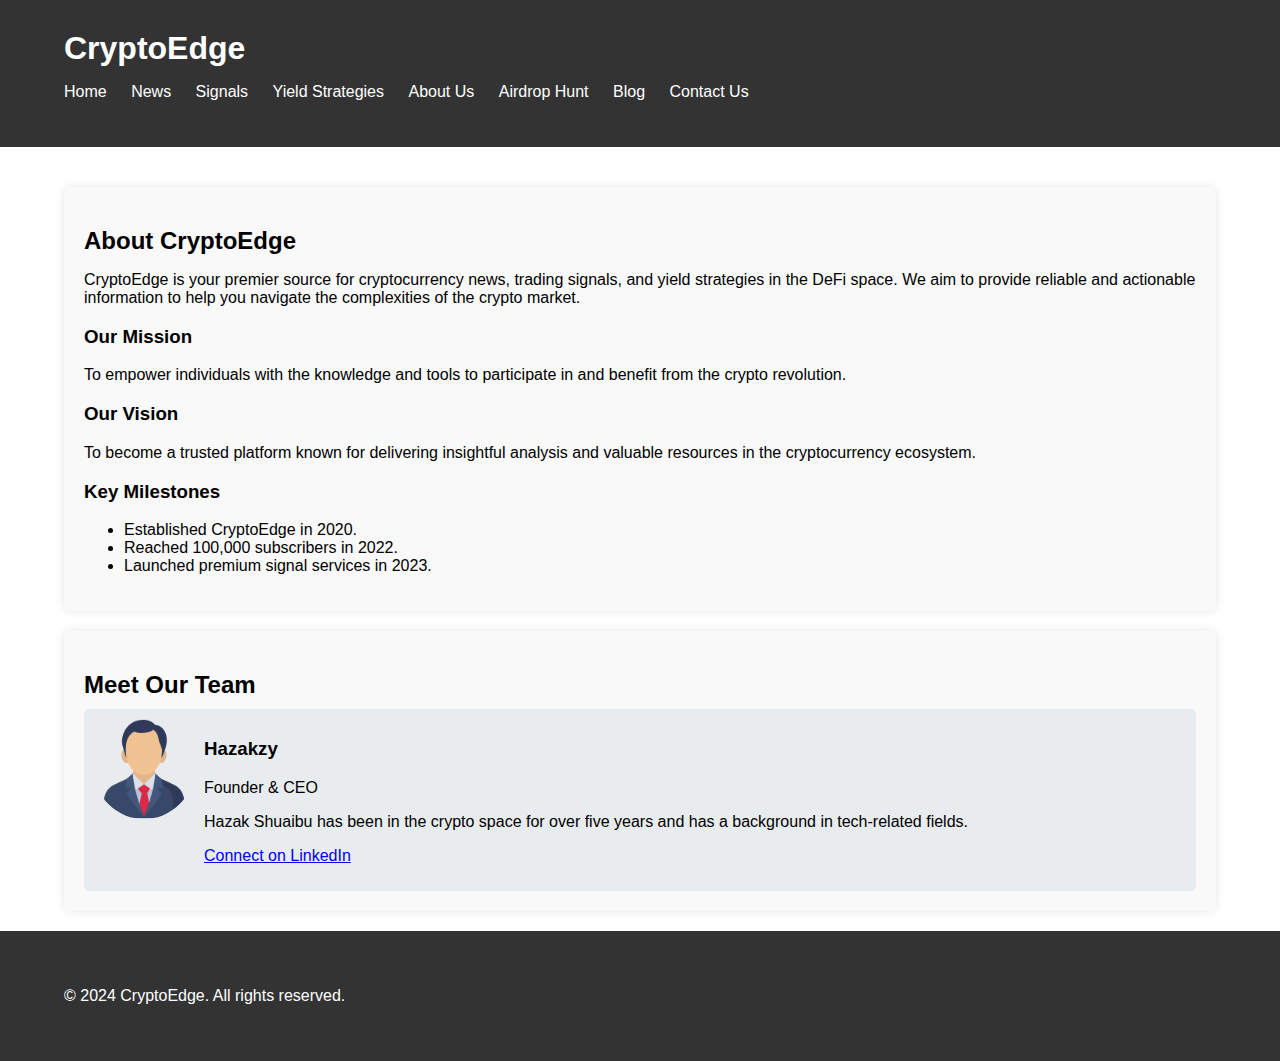
<file: about.html>
<!DOCTYPE html>
<html lang="en">
<head>
    <meta charset="UTF-8">
    <meta name="viewport" content="width=device-width, initial-scale=1.0">
    <title>About Us - CryptoEdge</title>
    <link rel="stylesheet" href="styles.css">
    <style>
        /* Example CSS styles */
        .about-section {
            margin-top: 20px;
            padding: 20px;
            background-color: #f9f9f9;
            border-radius: 5px;
            box-shadow: 0 0 10px rgba(0, 0, 0, 0.1);
        }

        .about-section h2 {
            margin-bottom: 10px;
        }

        .team-section {
            margin-top: 20px;
            padding: 20px;
            background-color: #f9f9f9;
            border-radius: 5px;
            box-shadow: 0 0 10px rgba(0, 0, 0, 0.1);
        }

        .team-section h2 {
            margin-bottom: 10px;
        }

        .team-member {
            display: grid;
            grid-template-columns: auto 1fr;
            gap: 10px;
            margin-top: 10px;
            padding: 10px;
            background-color: #e9ecef;
            border-radius: 5px;
        }

        .team-member img {
            width: 100px;
            height: 100px;
            border-radius: 50%;
            object-fit: cover;
        }
    </style>
</head>
<body>
    <header>
        <div class="container">
            <div class="logo">
                <h1>CryptoEdge</h1>
            </div>
            <nav>
                <ul>
                    <li><a href="index.html">Home</a></li>
                    <li><a href="news.html">News</a></li>
                    <li><a href="signals.html">Signals</a></li>
                    <li><a href="yield-strategies.html">Yield Strategies</a></li>
                    <li><a href="about.html">About Us</a></li>
                    <li><a href="airdrop-hunt.html">Airdrop Hunt</a></li>
                    <li><a href="blog.html">Blog</a></li>
                    <li><a href="contact.html">Contact Us</a></li>
                </ul>
            </nav>
        </div>
    </header>

    <section id="about" class="container">
        <div class="about-section">
            <h2>About CryptoEdge</h2>
            <p>CryptoEdge is your premier source for cryptocurrency news, trading signals, and yield strategies in the DeFi space. We aim to provide reliable and actionable information to help you navigate the complexities of the crypto market.</p>
            
            <h3>Our Mission</h3>
            <p>To empower individuals with the knowledge and tools to participate in and benefit from the crypto revolution.</p>
            
            <h3>Our Vision</h3>
            <p>To become a trusted platform known for delivering insightful analysis and valuable resources in the cryptocurrency ecosystem.</p>
            
            <h3>Key Milestones</h3>
            <ul>
                <li>Established CryptoEdge in 2020.</li>
                <li>Reached 100,000 subscribers in 2022.</li>
                <li>Launched premium signal services in 2023.</li>
            </ul>
        </div>

        <div class="team-section">
            <h2>Meet Our Team</h2>
            
            <div class="team-member">
                <img src="hazakzy.jpg" alt="Hazakzy">
                <div>
                    <h3>Hazakzy</h3>
                    <p>Founder & CEO</p>
                    <p>Hazak Shuaibu has been in the crypto space for over five years and has a background in tech-related fields.</p>
                    <p><a href="#">Connect on LinkedIn</a></p>
                </div>
            </div>
            
            <!-- Add more team members as needed -->
        </div>
    </section>

    <footer>
        <div class="container">
            <p>&copy; 2024 CryptoEdge. All rights reserved.</p>
        </div>
    </footer>

</body>
</html>
</file>
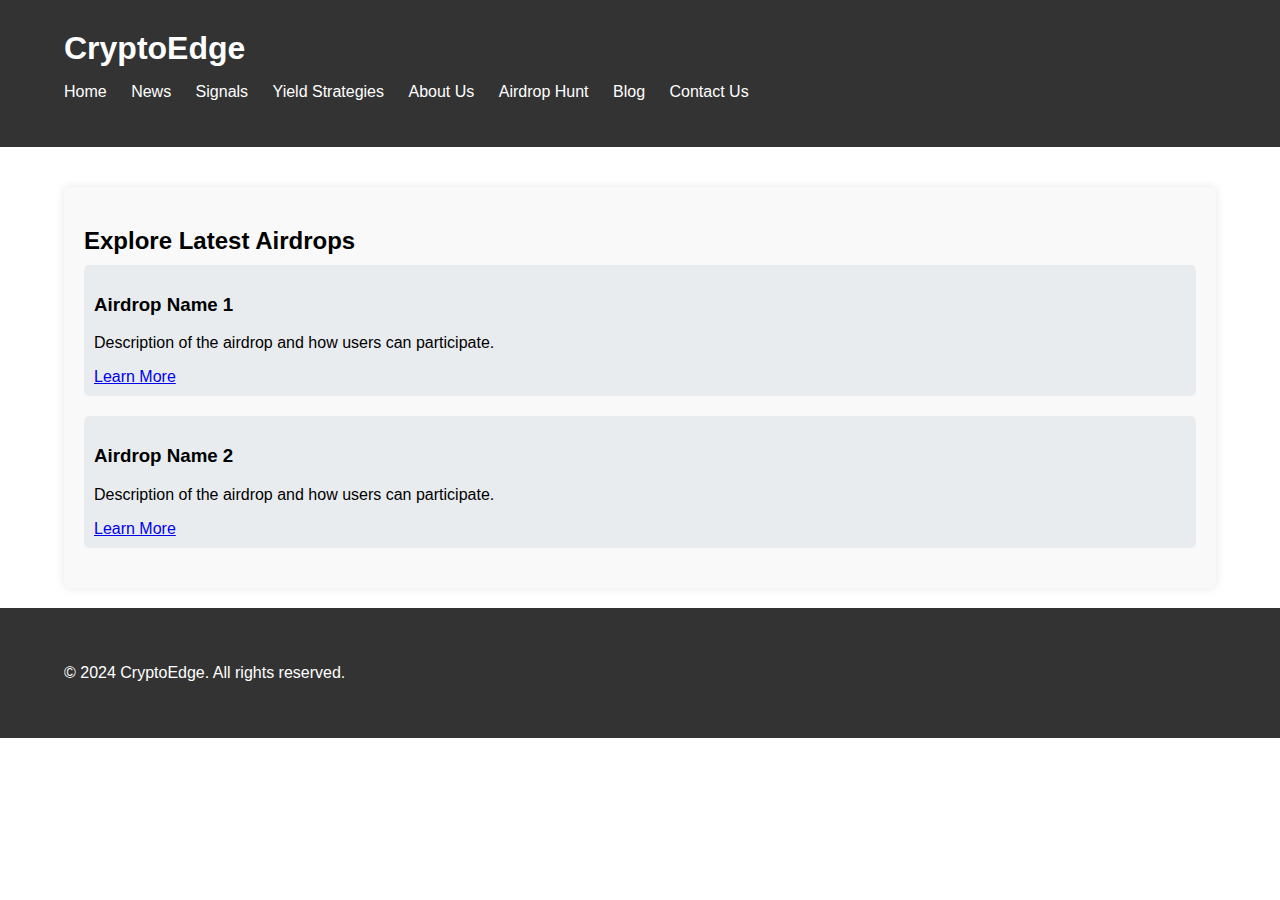
<file: airdrop-hunt.html>
<!DOCTYPE html>
<html lang="en">
<head>
    <meta charset="UTF-8">
    <meta name="viewport" content="width=device-width, initial-scale=1.0">
    <title>Airdrop Hunt - CryptoEdge</title>
    <link rel="stylesheet" href="styles.css">
    <style>
        /* Example CSS styles */
        .airdrops {
            margin-top: 20px;
            padding: 20px;
            background-color: #f9f9f9;
            border-radius: 5px;
            box-shadow: 0 0 10px rgba(0, 0, 0, 0.1);
        }

        .airdrops h2 {
            margin-bottom: 10px;
        }

        .airdrop {
            margin-bottom: 20px;
            padding: 10px;
            background-color: #e9ecef;
            border-radius: 5px;
        }
    </style>
</head>
<body>
    <header>
        <div class="container">
            <div class="logo">
                <h1>CryptoEdge</h1>
            </div>
            <nav>
                <ul>
                    <li><a href="index.html">Home</a></li>
                    <li><a href="news.html">News</a></li>
                    <li><a href="signals.html">Signals</a></li>
                    <li><a href="yield-strategies.html">Yield Strategies</a></li>
                    <li><a href="about.html">About Us</a></li>
                    <li><a href="airdrop-hunt.html">Airdrop Hunt</a></li>
                    <li><a href="blog.html">Blog</a></li>
                    <li><a href="contact.html">Contact Us</a></li>
                </ul>
            </nav>
        </div>
    </header>

    <section id="airdrops" class="container">
        <div class="airdrops">
            <h2>Explore Latest Airdrops</h2>
            
            <div class="airdrop">
                <h3>Airdrop Name 1</h3>
                <p>Description of the airdrop and how users can participate.</p>
                <a href="#" class="cta-button">Learn More</a>
            </div>
            
            <div class="airdrop">
                <h3>Airdrop Name 2</h3>
                <p>Description of the airdrop and how users can participate.</p>
                <a href="#" class="cta-button">Learn More</a>
            </div>
            
            <!-- Add more airdrop sections as needed -->
        </div>
    </section>

    <footer>
        <div class="container">
            <p>&copy; 2024 CryptoEdge. All rights reserved.</p>
        </div>
    </footer>

</body>
</html>
</file>
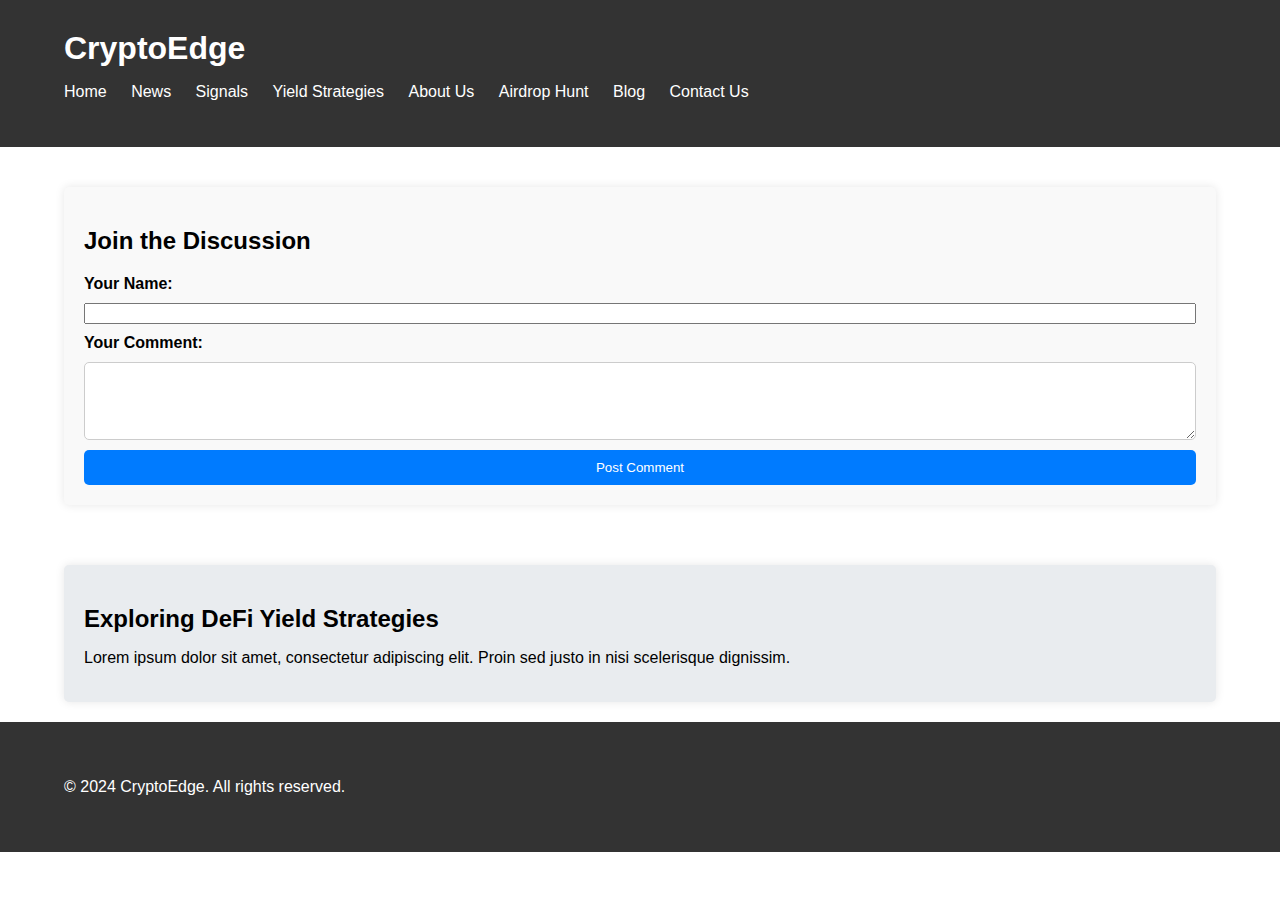
<file: blog.html>
<!DOCTYPE html>
<html lang="en">
<head>
    <meta charset="UTF-8">
    <meta name="viewport" content="width=device-width, initial-scale=1.0">
    <title>Blog - CryptoEdge</title>
    <link rel="stylesheet" href="styles.css">
    <style>
        /* Example CSS styles */
        .comments {
            margin-top: 20px;
            padding: 20px;
            background-color: #f9f9f9;
            border-radius: 5px;
            box-shadow: 0 0 10px rgba(0, 0, 0, 0.1);
        }

        .comments h3 {
            margin-bottom: 10px;
        }

        .comments form {
            margin-top: 10px;
            display: grid;
            gap: 10px;
        }

        .comments label {
            font-weight: bold;
        }

        .comments textarea {
            padding: 8px;
            border: 1px solid #ccc;
            border-radius: 5px;
            width: 100%;
            box-sizing: border-box;
        }

        .comments button {
            padding: 10px 20px;
            background-color: #007bff;
            color: #fff;
            border: none;
            border-radius: 5px;
            cursor: pointer;
        }

        .comments button:hover {
            background-color: #0056b3;
        }

        .posts {
            margin-top: 20px;
            display: grid;
            gap: 20px;
        }

        .post {
            padding: 20px;
            background-color: #e9ecef;
            border-radius: 5px;
            box-shadow: 0 0 10px rgba(0, 0, 0, 0.1);
        }

        .post h2 {
            margin-bottom: 10px;
        }

        .post p {
            margin-bottom: 15px;
        }
    </style>
</head>
<body>
    <header>
        <div class="container">
            <div class="logo">
                <h1>CryptoEdge</h1>
            </div>
            <nav>
                <ul>
                    <li><a href="index.html">Home</a></li>
                    <li><a href="news.html">News</a></li>
                    <li><a href="signals.html">Signals</a></li>
                    <li><a href="yield-strategies.html">Yield Strategies</a></li>
                    <li><a href="about.html">About Us</a></li>
                    <li><a href="airdrop-hunt.html">Airdrop Hunt</a></li>
                    <li><a href="blog.html">Blog</a></li>
                    <li><a href="contact.html">Contact Us</a></li>
                </ul>
            </nav>
        </div>
    </header>

    <section id="comments" class="container">
        <div class="comments">
            <h2>Join the Discussion</h2>
            <form id="comment-form">
                <label for="name">Your Name:</label>
                <input type="text" id="name" name="name" required>
                
                <label for="comment">Your Comment:</label>
                <textarea id="comment" name="comment" rows="4" required></textarea>
                
                <button type="submit">Post Comment</button>
            </form>
        </div>
    </section>

    <section id="posts" class="container">
        <div class="posts">
            <div class="post">
                <h2>Exploring DeFi Yield Strategies</h2>
                <p>Lorem ipsum dolor sit amet, consectetur adipiscing elit. Proin sed justo in nisi scelerisque dignissim.</p>
            </div>
            <!-- Add more posts as needed -->
        </div>
    </section>

    <footer>
        <div class="container">
            <p>&copy; 2024 CryptoEdge. All rights reserved.</p>
        </div>
    </footer>

    <script>
        document.getElementById('comment-form').addEventListener('submit', function(event) {
            event.preventDefault();
            
            // Process comment submission here (e.g., send to backend, update UI)
            // Example: Display a confirmation message
            alert('Your comment has been submitted!');
            
            // Optionally, clear the form fields after submission
            document.getElementById('name').value = '';
            document.getElementById('comment').value = '';
        });
    </script>

</body>
</html>
</file>
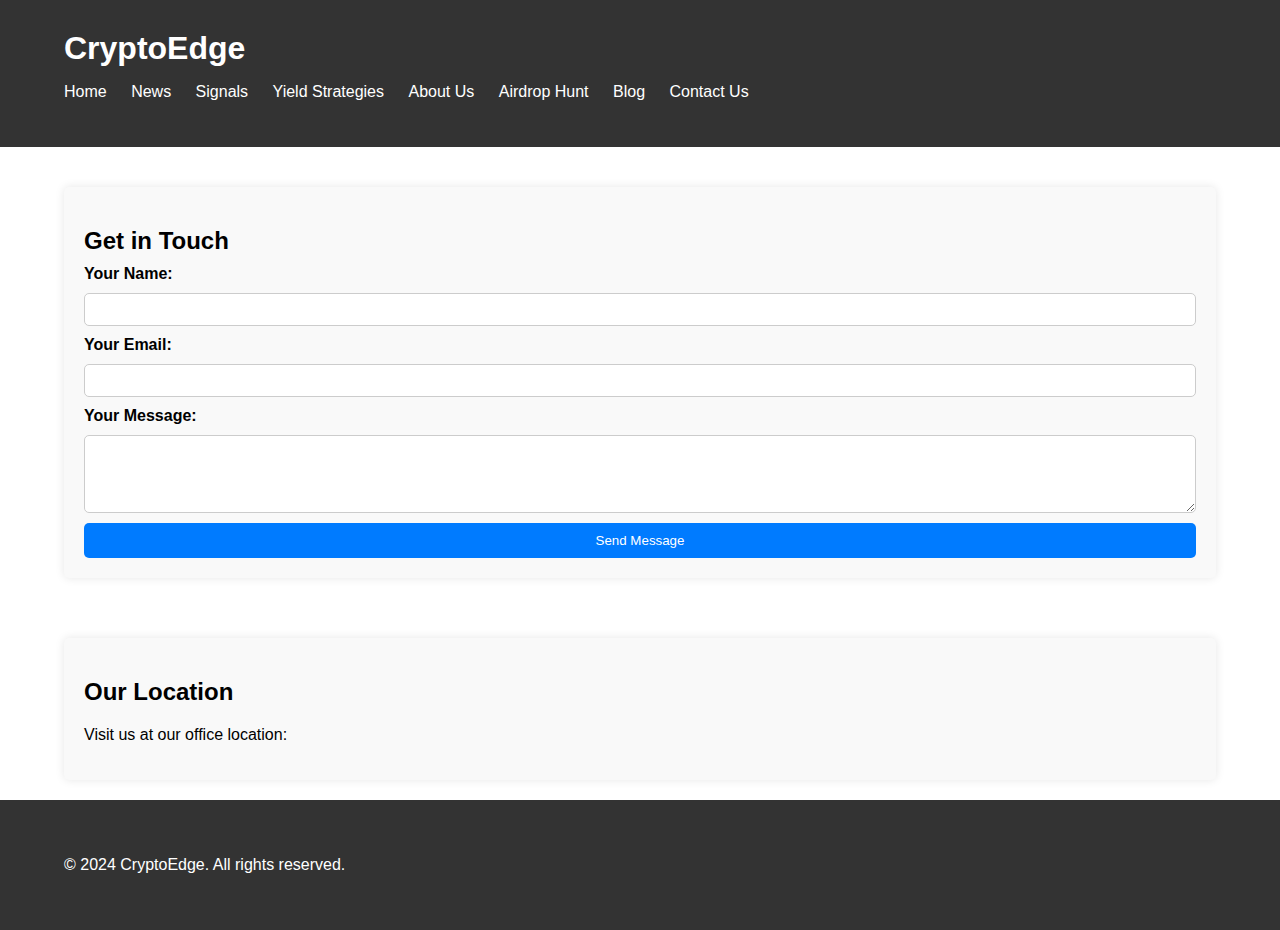
<file: contact.html>
<!DOCTYPE html>
<html lang="en">
<head>
    <meta charset="UTF-8">
    <meta name="viewport" content="width=device-width, initial-scale=1.0">
    <title>Contact Us - CryptoEdge</title>
    <link rel="stylesheet" href="styles.css">
    <style>
        /* Example CSS styles */
        .contact-form {
            margin-top: 20px;
            padding: 20px;
            background-color: #f9f9f9;
            border-radius: 5px;
            box-shadow: 0 0 10px rgba(0, 0, 0, 0.1);
        }

        .contact-form h2 {
            margin-bottom: 10px;
        }

        .contact-form form {
            display: grid;
            gap: 10px;
        }

        .contact-form label {
            font-weight: bold;
        }

        .contact-form input[type="text"],
        .contact-form input[type="email"],
        .contact-form textarea {
            padding: 8px;
            border: 1px solid #ccc;
            border-radius: 5px;
            width: 100%;
            box-sizing: border-box;
        }

        .contact-form button {
            padding: 10px 20px;
            background-color: #007bff;
            color: #fff;
            border: none;
            border-radius: 5px;
            cursor: pointer;
        }

        .contact-form button:hover {
            background-color: #0056b3;
        }

        .map {
            margin-top: 20px;
            padding: 20px;
            background-color: #f9f9f9;
            border-radius: 5px;
            box-shadow: 0 0 10px rgba(0, 0, 0, 0.1);
        }
    </style>
</head>
<body>
    <header>
        <div class="container">
            <div class="logo">
                <h1>CryptoEdge</h1>
            </div>
            <nav>
                <ul>
                    <li><a href="index.html">Home</a></li>
                    <li><a href="news.html">News</a></li>
                    <li><a href="signals.html">Signals</a></li>
                    <li><a href="yield-strategies.html">Yield Strategies</a></li>
                    <li><a href="about.html">About Us</a></li>
                    <li><a href="airdrop-hunt.html">Airdrop Hunt</a></li>
                    <li><a href="blog.html">Blog</a></li>
                    <li><a href="contact.html">Contact Us</a></li>
                </ul>
            </nav>
        </div>
    </header>

    <section id="contact-form" class="container">
        <div class="contact-form">
            <h2>Get in Touch</h2>
            <form id="contact-us">
                <label for="name">Your Name:</label>
                <input type="text" id="name" name="name" required>
                
                <label for="email">Your Email:</label>
                <input type="email" id="email" name="email" required>
                
                <label for="message">Your Message:</label>
                <textarea id="message" name="message" rows="4" required></textarea>
                
                <button type="submit">Send Message</button>
            </form>
        </div>
    </section>

    <section id="map" class="container">
        <div class="map">
            <h2>Our Location</h2>
            <p>Visit us at our office location:</p>
            <!-- Add interactive map or directions if applicable -->
        </div>
    </section>

    <footer>
        <div class="container">
            <p>&copy; 2024 CryptoEdge. All rights reserved.</p>
        </div>
    </footer>

    <script>
        document.getElementById('contact-us').addEventListener('submit', function(event) {
            event.preventDefault();
            
            // Process contact form submission here (e.g., send to backend, update UI)
            // Example: Display a confirmation message
            alert('Your message has been sent!');
            
            // Optionally, clear the form fields after submission
            document.getElementById('name').value = '';
            document.getElementById('email').value = '';
            document.getElementById('message').value = '';
        });
    </script>

</body>
</html>
</file>
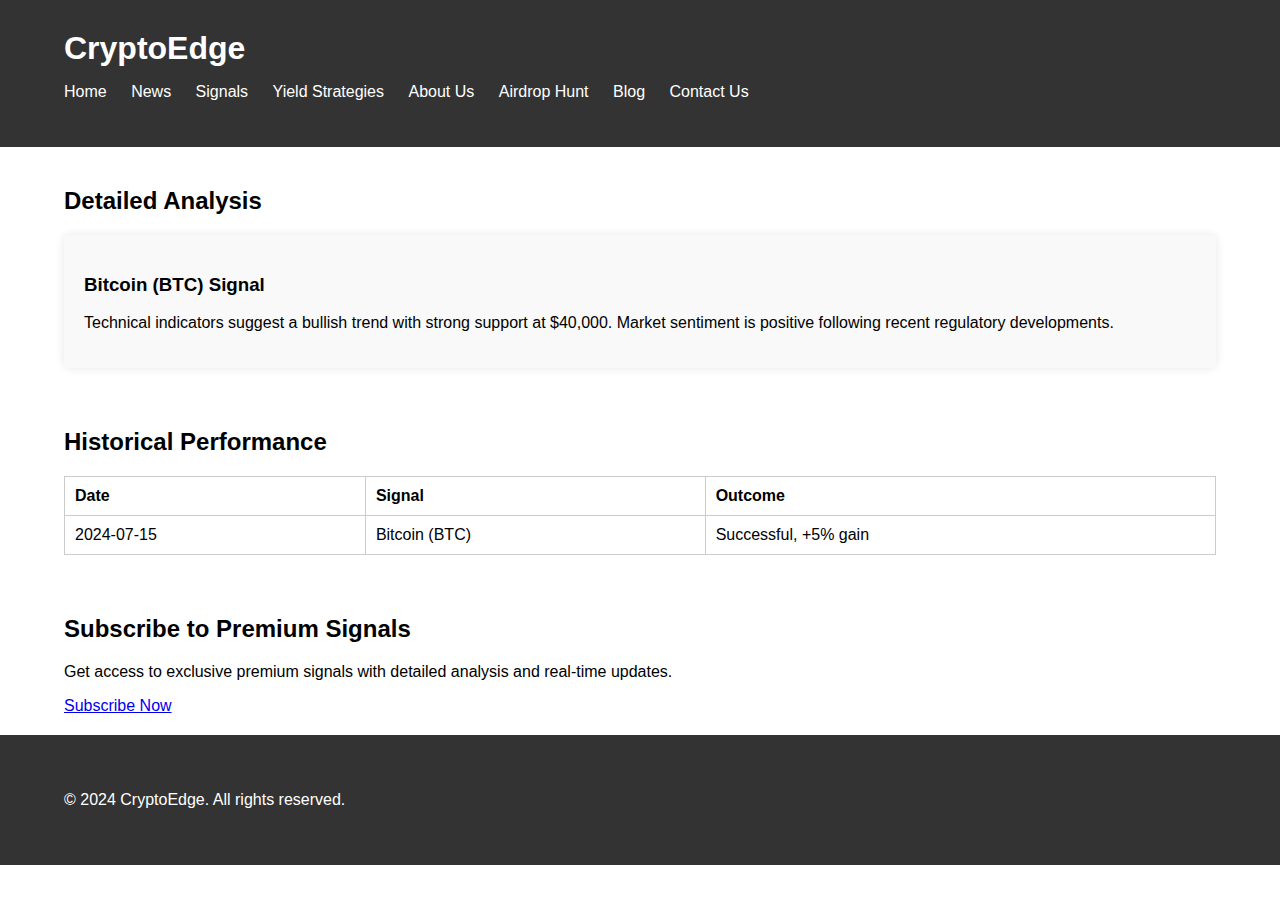
<file: signals.html>
<!DOCTYPE html>
<html lang="en">
<head>
    <meta charset="UTF-8">
    <meta name="viewport" content="width=device-width, initial-scale=1.0">
    <title>Signals - CryptoEdge</title>
    <link rel="stylesheet" href="styles.css">
    <style>
        /* Example CSS styles */
        .signal-details {
            display: grid;
            grid-template-columns: repeat(auto-fit, minmax(300px, 1fr));
            gap: 20px;
        }
        
        .signal-item {
            background-color: #f9f9f9;
            padding: 20px;
            border-radius: 5px;
            box-shadow: 0 0 10px rgba(0, 0, 0, 0.1);
        }
        
        .performance-table {
            margin-top: 20px;
        }
        
        .performance-table table {
            width: 100%;
            border-collapse: collapse;
        }
        
        .performance-table th, .performance-table td {
            padding: 10px;
            border: 1px solid #ccc;
            text-align: left;
        }
        
        .subscription {
            margin-top: 20px;
        }
        
        .subscription .cta-button {
            display: inline-block;
            padding: 10px 20px;
            background-color: #007bff;
            color: #fff;
            text-decoration: none;
            border-radius: 5px;
        }
    </style>
</head>
<body>
    <header>
        <div class="container">
            <div class="logo">
                <h1>CryptoEdge</h1>
            </div>
            <nav>
                <ul>
                    <li><a href="index.html">Home</a></li>
                    <li><a href="news.html">News</a></li>
                    <li><a href="signals.html">Signals</a></li>
                    <li><a href="yield-strategies.html">Yield Strategies</a></li>
                    <li><a href="about.html">About Us</a></li>
                    <li><a href="airdrop-hunt.html">Airdrop Hunt</a></li>
                    <li><a href="blog.html">Blog</a></li>
                    <li><a href="contact.html">Contact Us</a></li>
                </ul>
            </nav>
        </div>
    </header>

    <section id="detailed-analysis">
        <div class="container">
            <h2>Detailed Analysis</h2>
            <div class="signal-details">
                <div class="signal-item">
                    <h3>Bitcoin (BTC) Signal</h3>
                    <p>Technical indicators suggest a bullish trend with strong support at $40,000. Market sentiment is positive following recent regulatory developments.</p>
                </div>
                <!-- Add more signal items as needed -->
            </div>
        </div>
    </section>

    <section id="historical-performance">
        <div class="container">
            <h2>Historical Performance</h2>
            <div class="performance-table">
                <table>
                    <thead>
                        <tr>
                            <th>Date</th>
                            <th>Signal</th>
                            <th>Outcome</th>
                        </tr>
                    </thead>
                    <tbody>
                        <tr>
                            <td>2024-07-15</td>
                            <td>Bitcoin (BTC)</td>
                            <td>Successful, +5% gain</td>
                        </tr>
                        <!-- Add more rows for other signals -->
                    </tbody>
                </table>
            </div>
        </div>
    </section>

    <section id="subscription">
        <div class="container">
            <h2>Subscribe to Premium Signals</h2>
            <p>Get access to exclusive premium signals with detailed analysis and real-time updates.</p>
            <a href="subscribe.html" class="cta-button">Subscribe Now</a>
        </div>
    </section>

    <footer>
        <div class="container">
            <p>&copy; 2024 CryptoEdge. All rights reserved.</p>
        </div>
    </footer>
</body>
</html>
</file>
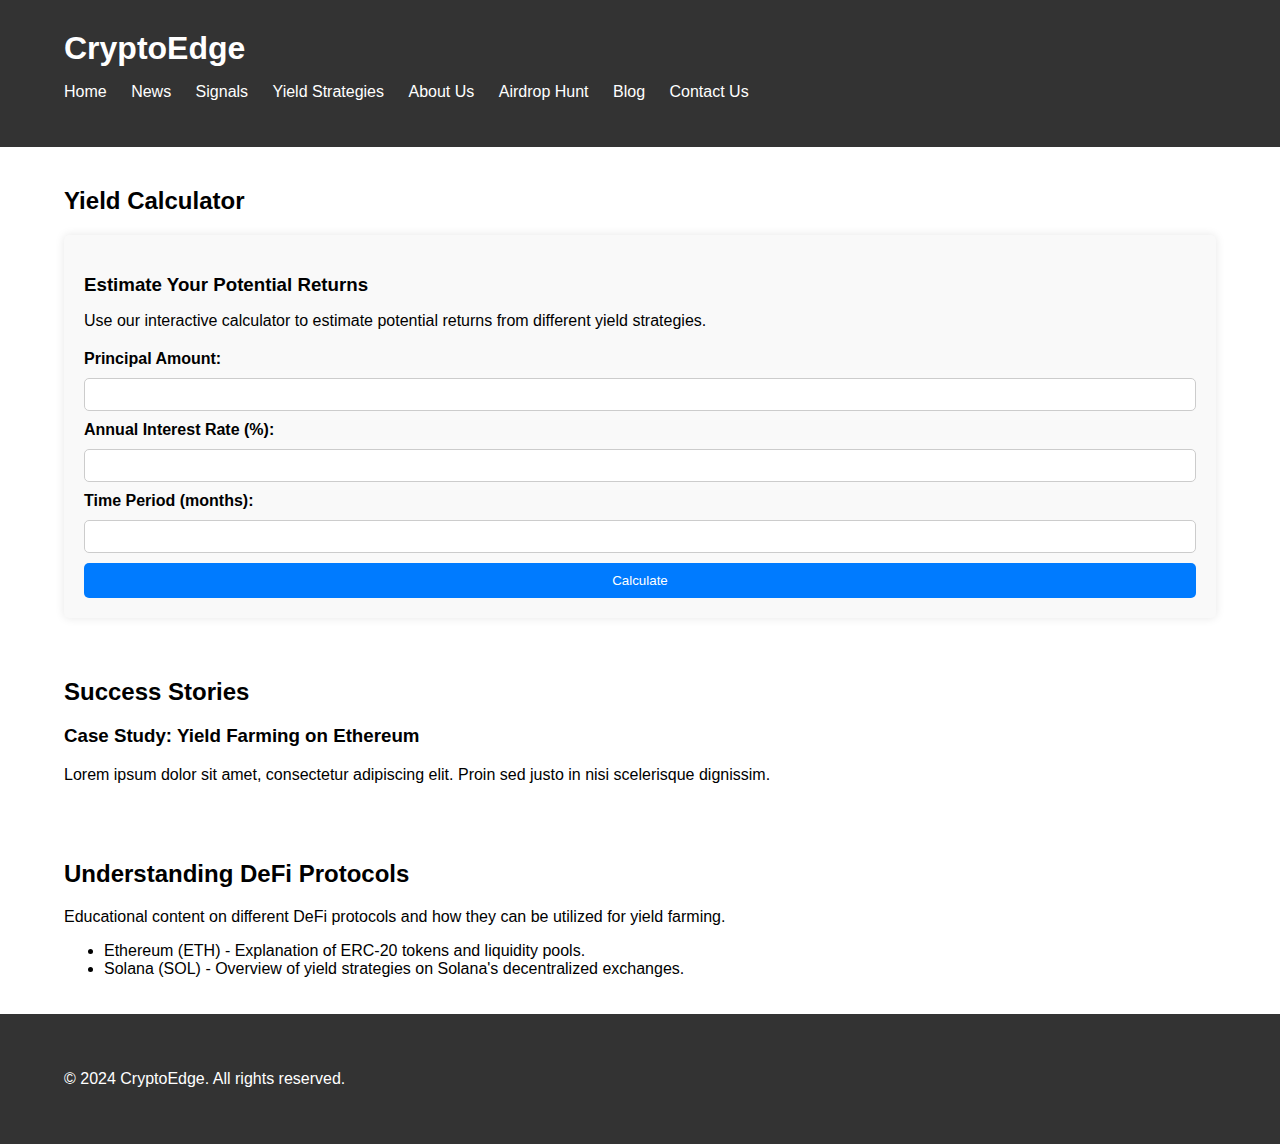
<file: yield-strategies.html>
<!DOCTYPE html>
<html lang="en">
<head>
    <meta charset="UTF-8">
    <meta name="viewport" content="width=device-width, initial-scale=1.0">
    <title>Yield Strategies - CryptoEdge</title>
    <link rel="stylesheet" href="styles.css">
    <style>
        /* Example CSS styles */
        .calculator {
            margin-top: 20px;
            padding: 20px;
            background-color: #f9f9f9;
            border-radius: 5px;
            box-shadow: 0 0 10px rgba(0, 0, 0, 0.1);
        }
        
        .calculator h3 {
            margin-bottom: 10px;
        }
        
        .calculator p {
            margin-bottom: 20px;
        }
        
        .calculator form {
            display: grid;
            gap: 10px;
        }
        
        .calculator label {
            display: block;
            font-weight: bold;
        }
        
        .calculator input[type="number"] {
            padding: 8px;
            border: 1px solid #ccc;
            border-radius: 5px;
            width: 100%;
            box-sizing: border-box;
        }
        
        .calculator button {
            padding: 10px 20px;
            background-color: #007bff;
            color: #fff;
            border: none;
            border-radius: 5px;
            cursor: pointer;
        }
        
        .calculator button:hover {
            background-color: #0056b3;
        }

        .modal {
            display: none;
            position: fixed;
            top: 50%;
            left: 50%;
            transform: translate(-50%, -50%);
            background-color: white;
            padding: 20px;
            border-radius: 5px;
            box-shadow: 0 0 10px rgba(0, 0, 0, 0.1);
            z-index: 1000;
        }

        .modal h3 {
            margin-bottom: 10px;
        }

        .modal p {
            margin-bottom: 15px;
        }

        .modal .close {
            position: absolute;
            top: 10px;
            right: 10px;
            cursor: pointer;
        }
    </style>
</head>
<body>
    <header>
        <div class="container">
            <div class="logo">
                <h1>CryptoEdge</h1>
            </div>
            <nav>
                <ul>
                    <li><a href="index.html">Home</a></li>
                    <li><a href="news.html">News</a></li>
                    <li><a href="signals.html">Signals</a></li>
                    <li><a href="yield-strategies.html">Yield Strategies</a></li>
                    <li><a href="about.html">About Us</a></li>
                    <li><a href="airdrop-hunt.html">Airdrop Hunt</a></li>
                    <li><a href="blog.html">Blog</a></li>
                    <li><a href="contact.html">Contact Us</a></li>
                </ul>
            </nav>
        </div>
    </header>

    <section id="calculator">
        <div class="container">
            <h2>Yield Calculator</h2>
            <div class="calculator">
                <h3>Estimate Your Potential Returns</h3>
                <p>Use our interactive calculator to estimate potential returns from different yield strategies.</p>
                <form id="yield-calculator">
                    <label for="principal">Principal Amount:</label>
                    <input type="number" id="principal" name="principal" required>
                    
                    <label for="annual-interest">Annual Interest Rate (%):</label>
                    <input type="number" id="annual-interest" name="annual-interest" required>
                    
                    <label for="time-period">Time Period (months):</label>
                    <input type="number" id="time-period" name="time-period" required>
                    
                    <button type="submit">Calculate</button>
                </form>
            </div>
        </div>
    </section>

    <div id="result-modal" class="modal">
        <div class="container">
            <span class="close">&times;</span>
            <h3>Estimated Returns</h3>
            <div id="results">
                <!-- Results will be displayed here -->
            </div>
        </div>
    </div>

    <section id="success-stories">
        <div class="container">
            <h2>Success Stories</h2>
            <div class="success-stories">
                <div class="success-story">
                    <h3>Case Study: Yield Farming on Ethereum</h3>
                    <p>Lorem ipsum dolor sit amet, consectetur adipiscing elit. Proin sed justo in nisi scelerisque dignissim.</p>
                </div>
                <!-- Add more success stories as needed -->
            </div>
        </div>
    </section>

    <section id="defi-protocols">
        <div class="container">
            <h2>Understanding DeFi Protocols</h2>
            <p>Educational content on different DeFi protocols and how they can be utilized for yield farming.</p>
            <ul>
                <li>Ethereum (ETH) - Explanation of ERC-20 tokens and liquidity pools.</li>
                <li>Solana (SOL) - Overview of yield strategies on Solana's decentralized exchanges.</li>
                <!-- Add more protocols and explanations as needed -->
            </ul>
        </div>
    </section>

    <footer>
        <div class="container">
            <p>&copy; 2024 CryptoEdge. All rights reserved.</p>
        </div>
    </footer>

    <script>
        document.getElementById('yield-calculator').addEventListener('submit', function(event) {
            event.preventDefault();
            
            // Retrieve input values
            const principal = parseFloat(document.getElementById('principal').value);
            const annualInterest = parseFloat(document.getElementById('annual-interest').value);
            const timePeriod = parseFloat(document.getElementById('time-period').value);

            // Calculate yield
            const monthlyInterestRate = annualInterest / 100 / 12;
            const totalMonths = timePeriod;
            const totalInterest = principal * monthlyInterestRate * totalMonths;
            const totalAmount = principal + totalInterest;

            // Display results in modal
            const modal = document.getElementById('result-modal');
            const resultsDiv = document.getElementById('results');
            resultsDiv.innerHTML = `
                <p>Principal Amount: $${principal}</p>
                <p>Annual Interest Rate: ${annualInterest}%</p>
                <p>Time Period: ${timePeriod} months</p>
                <p>Total Interest Earned: $${totalInterest.toFixed(2)}</p>
                <p>Total Amount after ${timePeriod} months: $${totalAmount.toFixed(2)}</p>
            `;

            modal.style.display = 'block';

            // Close modal when clicking the close button
            const closeBtn = document.querySelector('.close');
            closeBtn.addEventListener('click', function() {
                modal.style.display = 'none';
            });
        });
    </script>
</body>
</html>
</file>
<file: styles.css>
/* General Styles */
body {
    font-family: Arial, sans-serif;
    margin: 0;
    padding: 0;
    box-sizing: border-box;
}

/* Container */
.container {
    width: 90%;
    max-width: 1200px;
    margin: 0 auto;
    padding: 20px;
}

/* Header */
header {
    background-color: #333;
    color: #fff;
    padding: 10px 0;
}

header .logo h1 {
    margin: 0;
    font-size: 2em;
}

header nav ul {
    list-style: none;
    padding: 0;
}

header nav ul li {
    display: inline;
    margin-right: 20px;
}

header nav ul li a {
    color: #fff;
    text-decoration: none;
}

header nav ul li a:hover {
    text-decoration: underline;
}

/* Hero Section */
#hero {
    background-color: #f0f0f0;
    padding: 100px 0;
    text-align: center;
}

#hero h2 {
    margin-bottom: 20px;
}

#hero p {
    font-size: 1.2em;
    margin-bottom: 30px;
}

#hero .cta-button {
    display: inline-block;
    padding: 10px 20px;
    background-color: #007bff;
    color: #fff;
    text-decoration: none;
    border-radius: 5px;
}

#hero .cta-button:hover {
    background-color: #0056b3;
}

/* Showcase Section */
#showcase {
    padding: 60px 0;
}

#showcase h2 {
    text-align: center;
    margin-bottom: 40px;
}

.showcase-grid {
    display: grid;
    grid-template-columns: repeat(auto-fit, minmax(300px, 1fr));
    gap: 20px;
}

.showcase-item {
    padding: 20px;
    background-color: #e9ecef;
    border-radius: 5px;
    text-align: center;
}

.showcase-item h3 {
    margin-top: 0;
}

.showcase-item p {
    font-size: 1em;
    margin-bottom: 10px;
}

.showcase-item a {
    color: #007bff;
    text-decoration: none;
}

.showcase-item a:hover {
    text-decoration: underline;
}

/* Footer */
footer {
    background-color: #333;
    color: #fff;
    padding: 20px 0;
    text-align: center;
}

footer .container {
    display: flex;
    justify-content: space-between;
    align-items: center;
}

footer .social-links {
    display: flex;
    gap: 10px;
}

footer .social-links a {
    color: #fff;
    text-decoration: none;
    font-size: 1.5em;
}

footer .social-links a:hover {
    color: #007bff;
}

/* Responsive Design */
@media (max-width: 768px) {
    header nav ul li {
        display: block;
        margin: 10px 0;
    }

    footer .container {
        flex-direction: column;
        gap: 20px;
    }
}
</file>
